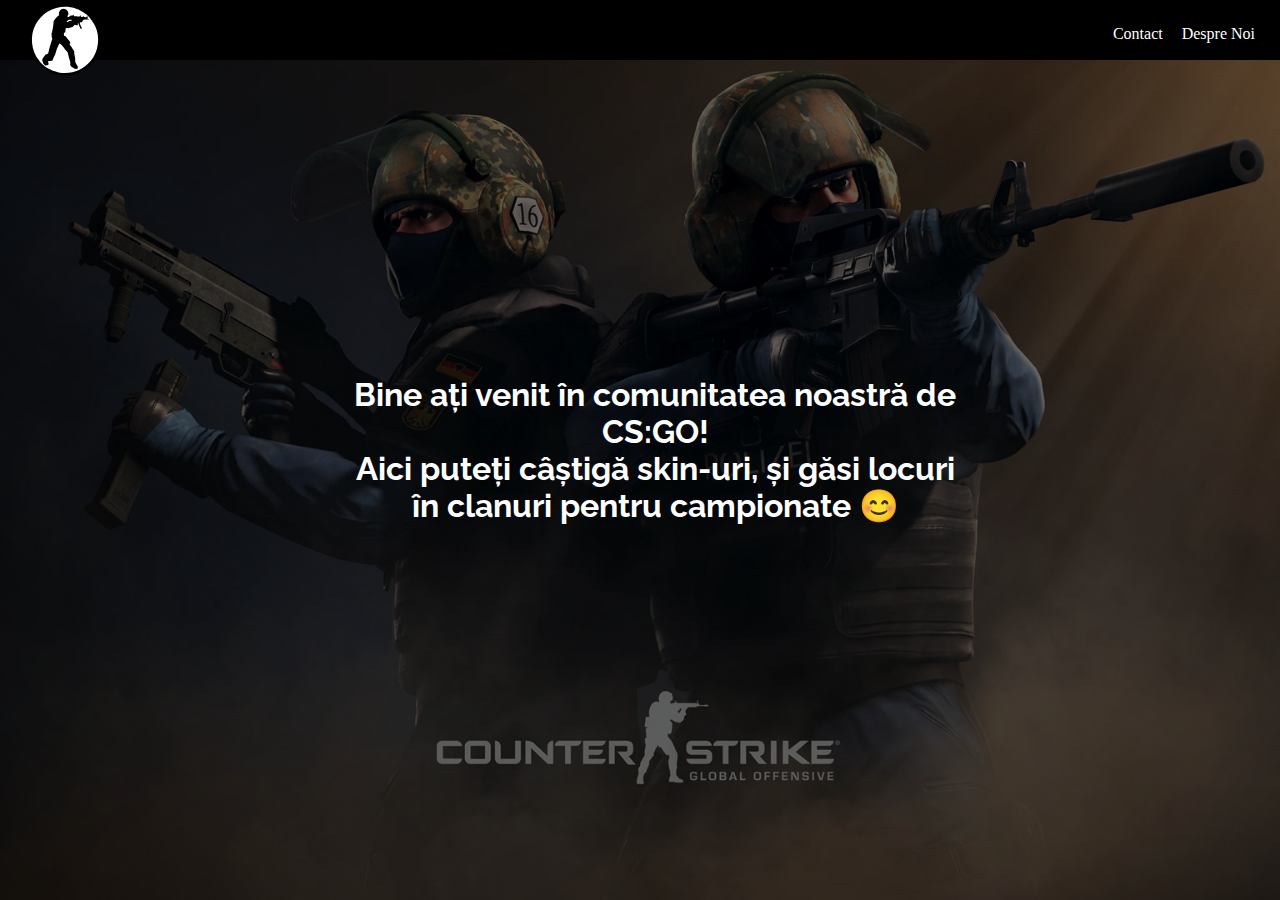
<file: project1/index.html>
<!-- HTML = hyper text markup language (limbaj de structura a documentelor) -->


<!DOCTYPE html>
<html lang="ro">
    <head>
        <title>DENUMIRE_BRAND</title>
        <meta name="description" content="O descriere foarte frumoasa si suficient de detaliata despre proiectul pe care il implementam">
        <link rel="stylesheet" href="static/css/index.css">
        <link rel="preconnect" href="https://fonts.gstatic.com">
        <link href="https://fonts.googleapis.com/css2?family=Raleway:wght@500&display=swap" rel="stylesheet">
    </head>
    <body>
        <header>
            <a href="index.html">
                <img src="static/img/logo.svg">
            </a>
            <span>
                <a href="contact.html">Contact</a>
                <a href="despre-noi.html">Despre Noi</a>
            </span>
        </header>
        <main>
            <div class="mainContent">
                <h1 class="landingPageHeading">Bine ați venit în comunitatea noastră de CS:GO!<br/>
                    Aici puteți câștigă skin-uri, și găsi locuri în clanuri pentru campionate 😊
                </h1>
            </div>
        </main>
        <footer></footer>
    </body>
</html>
</file>
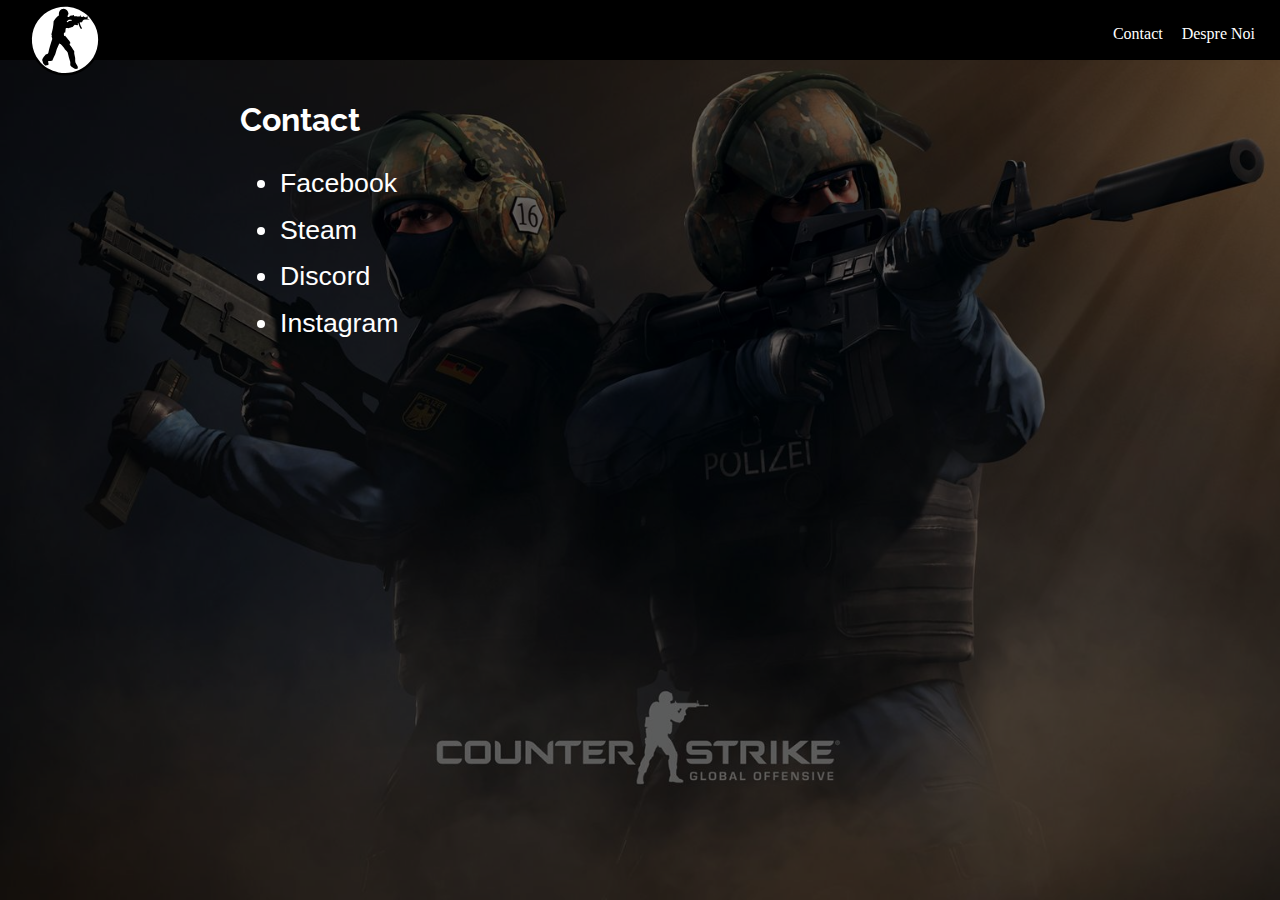
<file: project1/contact.html>
<!-- HTML = hyper text markup language (limbaj de structura a documentelor) -->


<!DOCTYPE html>
<html lang="ro">
    <head>
        <title>Contact &bullet; DENUMIRE_BRAND </title>
        <meta name="description" content="O descriere foarte frumoasa si suficient de detaliata despre proiectul pe care il implementam">
        <link rel="stylesheet" href="static/css/index.css">
        <link rel="preconnect" href="https://fonts.gstatic.com">
        <link href="https://fonts.googleapis.com/css2?family=Raleway:wght@500&display=swap" rel="stylesheet">
    </head>
    <body>
        <header>
            <a href="index.html">
                <img src="static/img/logo.svg">
            </a>
            <span>
                <a href="contact.html">Contact</a>
                <a href="despre-noi.html">Despre Noi</a>
            </span>
        </header>
        <main>
            <div class="mainContent">
            <h1>Contact</h1>
            <ul>
                <li><a target="_blank" href="https://www.facebook.com/url-ul_nostru">Facebook</a></li>
                <li><a target="_blank" href="https://steam.com/alte-url-uri"> Steam</a></li>
                <li><a target="_blank" href="https://discord.com/alte-url-uri"> Discord</a></li>
                <li><a target="_blank" href="https://instagram.com/alte-url-uri"> Instagram</a></li>
            </ul>
            </div>
        </main>
        <footer></footer>
    </body>
</html>
</file>
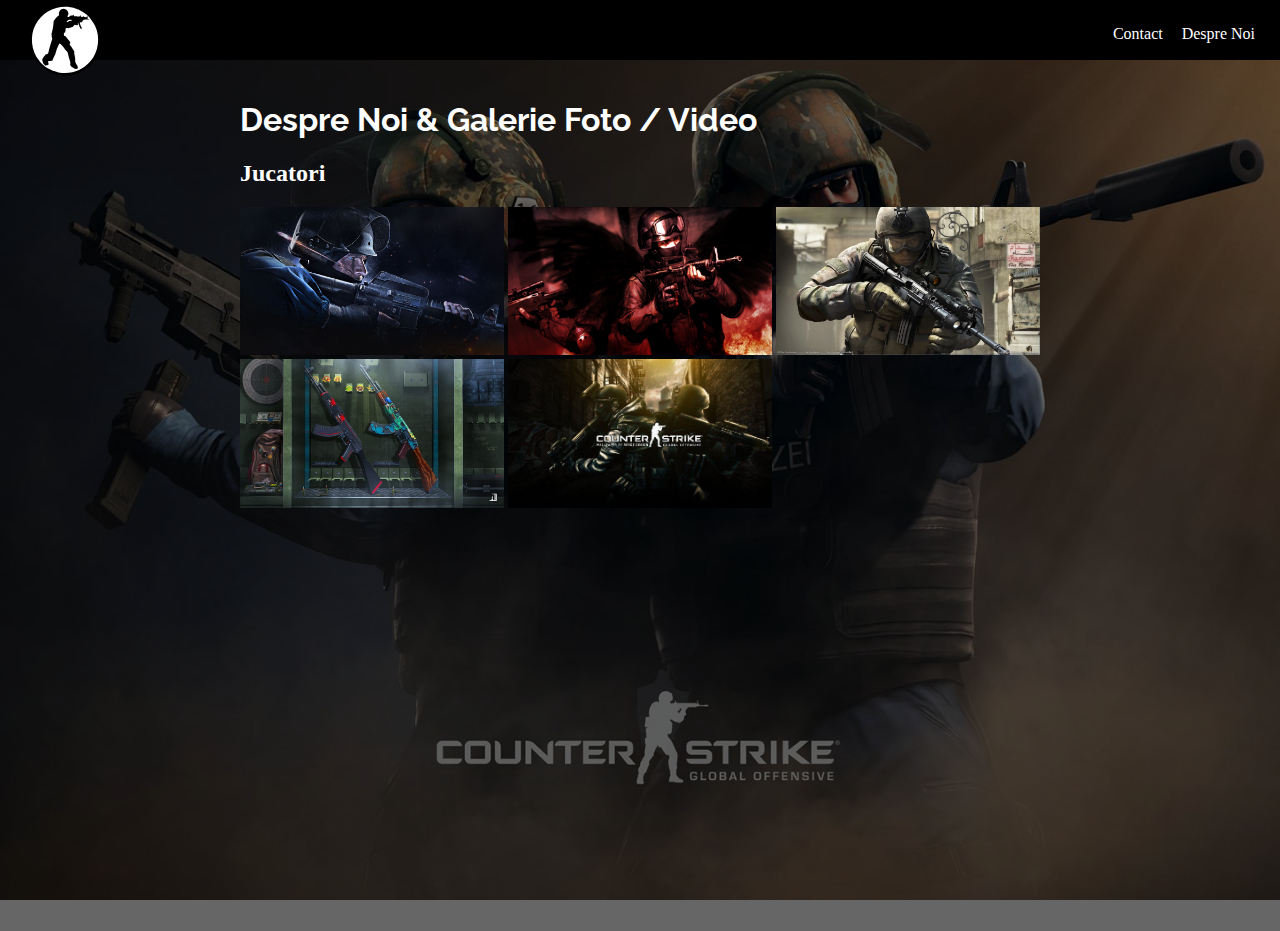
<file: project1/despre-noi.html>
<!-- HTML = hyper text markup language (limbaj de structura a documentelor) -->


<!DOCTYPE html>
<html lang="ro">

<head>
    <title>Despre Noi & Galerie Foto / Video&bullet; DENUMIRE_BRAND</title>
    <meta name="description"
        content="O descriere foarte frumoasa si suficient de detaliata despre proiectul pe care il implementam">
    <link rel="stylesheet" href="static/css/index.css">
    <link rel="preconnect" href="https://fonts.gstatic.com">
    <link href="https://fonts.googleapis.com/css2?family=Raleway:wght@500&display=swap" rel="stylesheet">
</head>

<body>
    <header>
        <a href="index.html">
            <img src="static/img/logo.svg">
        </a>
        <span>
            <a href="contact.html">Contact</a>
            <a href="despre-noi.html">Despre Noi</a>
        </span>
    </header>
    <main>
        <div class="mainContent">
            <h1>Despre Noi & Galerie Foto / Video</h1>
            <div class="galerie">
                <h2>Jucatori</h2>
                <a target="_blank" href="static/img/galerie/1.jpg"> <img src="static/img/galerie/1.jpg" alt=""></a>
                <a target="_blank" href="static/img/galerie/2.png"> <img src="static/img/galerie/2.png" alt=""></a>
                <a target="_blank" href="static/img/galerie/3.webp"> <img src="static/img/galerie/3.webp" alt=""></a>
                <a target="_blank" href="static/img/galerie/4.jpg"> <img src="static/img/galerie/4.jpg" alt=""></a>
                <a target="_blank" href="static/img/galerie/5.jpg"> <img src="static/img/galerie/5.jpg" alt=""></a>
                <iframe width="100%" height="315" src="https://www.youtube.com/embed/yx8IE84ZNfA"
                    title="YouTube video player" frameborder="0"
                    allow="accelerometer; autoplay; clipboard-write; encrypted-media; gyroscope; picture-in-picture"
                    allowfullscreen></iframe>
            </div>
        </div>
    </main>
    <footer></footer>
</body>

</html>
</file>
<file: project1/static/css/index.css>
header{
    position: fixed;
    top: 0;
    background: black;
    width: 100%;
    height: 60px;
    padding: 25px;
    box-sizing: border-box;
}
body{
    margin: 0;
    background-image: url("../img/cswall.jpg");
    background-size: cover;
    background-repeat: no-repeat;
    background-position: center;
    background-attachment: fixed;
}
header a,
main a{
    color: white;
    text-decoration: none;
}
header span {
    float: right;
}
header span a {
    margin-left: 15px;
}
header a:hover,
main a:hover{
    text-decoration: underline;
}
header img{
    position: relative;
    top: -25px;
    transition: ease-in-out .6s;
}
header img:hover{
    transform: rotate(360deg);
}
main {
    padding-top: 80px;
    box-sizing: border-box;
    color: white;
    background-color: rgba(0, 0, 0, .6);
    text-align: center;
    min-height: 100vh;
}
main .mainContent{
    width: 100%;
    max-width: 800px;
    display: inline-block;
    text-align: left;
    margin-bottom: 100px;
}
main h1{
    font-family: 'Raleway', sans-serif;
}
main h1.landingPageHeading{
    margin: 0 15px 0 15px;
    text-align: center;
    position: absolute;
    top: 50%;
    left: 50%;
    transform: translate(-50%, -50%);
}
main li{
    font-size: 20pt;
    font-family: sans-serif;
    line-height: 35pt;
}
.galerie img {
    width: 33%;
    display: inline-block;
}
</file>
